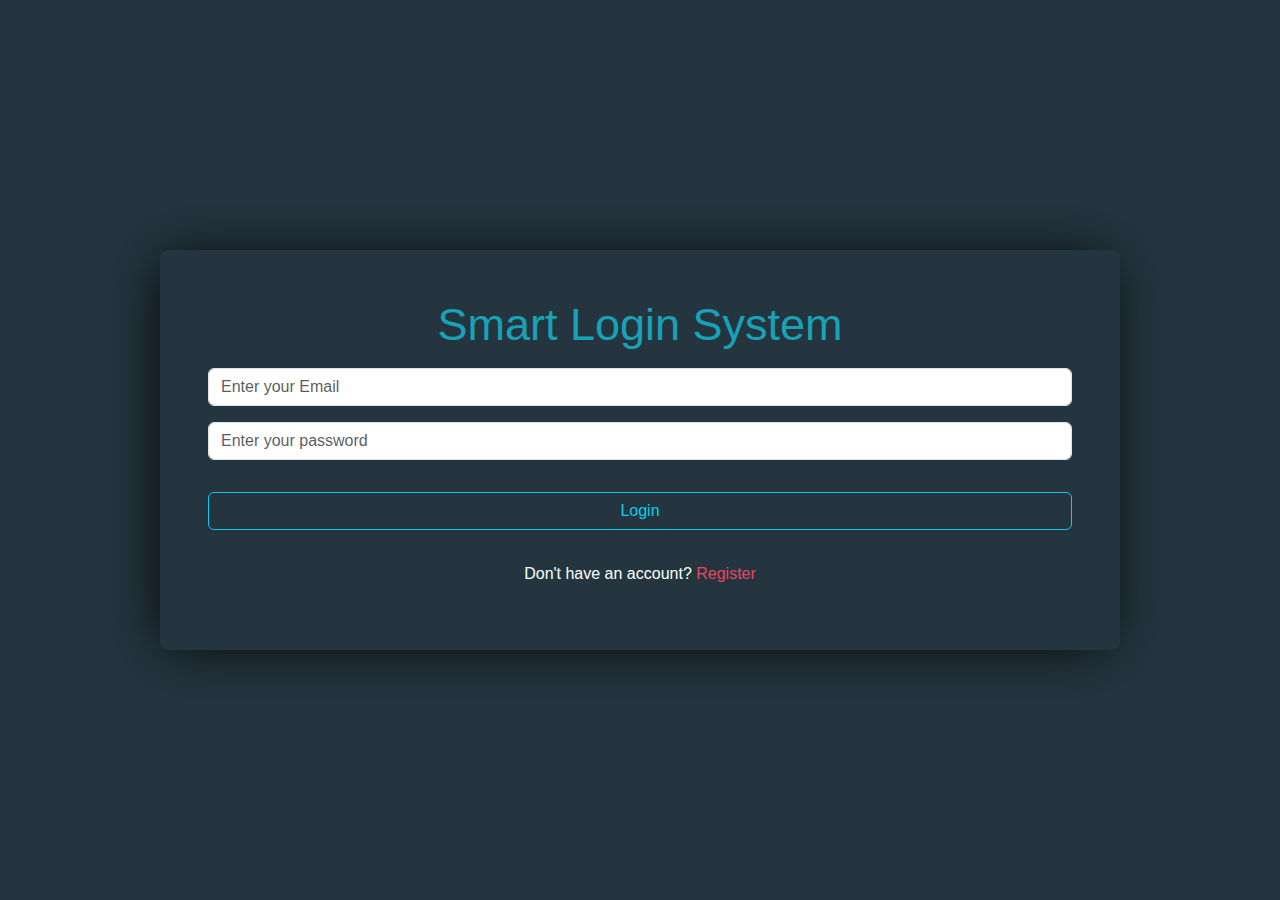
<file: index.html>
<!DOCTYPE html>
<html lang="en">
<head>
    <meta charset="UTF-8">
    <meta name="viewport" content="width=device-width, initial-scale=1.0">
    <title>Login</title>
  <link rel="stylesheet" href="css/all.min.css">
<link rel="stylesheet" href="css/bootstrap.min.css">
<link rel="stylesheet" href="css/style.css">
</head>
<body>
  <div class="container group m-auto w-75 p-5">
    <h2>Smart Login System</h2>
    <input id="loginEmail" class="form-control my-3" placeholder="Enter your Email" type="email">
    <input id="loginPassword" class="form-control my-3" placeholder="Enter your password" type="password">
    <button class="btn btn-outline-info w-100 my-3" onclick="login()">Login</button>
    <p id="loginMessage"></p>
    <p>Don't have an account? <a href="register.html">Register</a></p>
  </div>
  <script src="https://cdn.jsdelivr.net/npm/bootstrap@5.3.7/dist/js/bootstrap.bundle.min.js" integrity="sha384-ndDqU0Gzau9qJ1lfW4pNLlhNTkCfHzAVBReH9diLvGRem5+R9g2FzA8ZGN954O5Q" crossorigin="anonymous"></script>
  <script src="js/bootstrap.bundle.min.js"></script>
  <script src="js/main.js"></script>
</body>

</html>
</file>
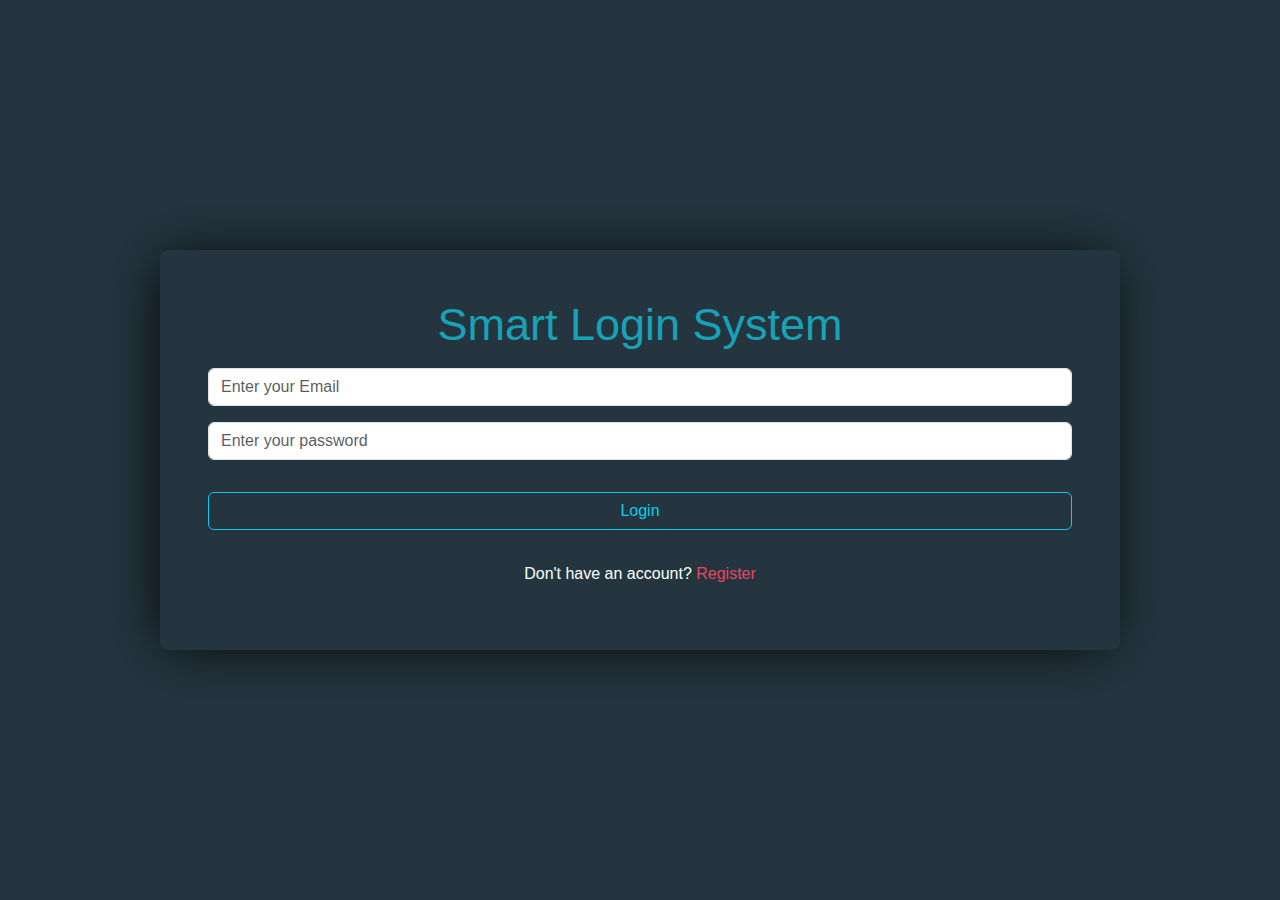
<file: home.html>
<!DOCTYPE html>
<html lang="en">
<head>
    <meta charset="UTF-8">
    <meta name="viewport" content="width=device-width, initial-scale=1.0">
    <title>Home</title>

  <link rel="stylesheet" href="css/all.min.css">
<link rel="stylesheet" href="css/bootstrap.min.css">
<link rel="stylesheet" href="css/style.css">
</head>
<body style="display: inline-block;width: 100%;height: 100%;" onload=checkLogin() >
 <nav class="navbar navbar-expand-lg navbar-dark group">
        <div class="container w-100 bg-transparent d-sm-flex justify-content-center">
            <a class="navbar-brand" href="#">SMART LOGIN</a>
            <button class="navbar-toggler collapsed" type="button" data-toggle="collapse" data-target="#navbarSupportedContent" aria-controls="navbarSupportedContent" aria-expanded="false" aria-label="Toggle navigation">
      <span class="navbar-toggler-icon"></span>
    </button>

            <div class="navbar-collapse collapse d-flex justify-content-end d-sm-none " id="navbarSupportedContent" >
                <ul class="navbar-nav ml-auto ">
                    <li class="nav-item ">
                        <a class="nav-link btn btn-outline-warning  " href="index.html" onclick="logout()">Logout</a>
                    </li>
                </ul>

            </div>
        </div>
    </nav>
  <div class="container shadow  w-50 d-flex justify-content-center align-items-center " style="margin-top: 100px;height: 150px;">
    <h2>Welcome <span id="username"></span>!</h2>
  </div>
  <script src="js/bootstrap.bundle.min.js"></script>
  <script src="js/main.js"></script>
</body>
</html>
</file>
<file: css/style.css>
body {
  font-family: Arial, sans-serif;
  background: #24353F !important;
  color: white;
  display: flex;
  justify-content: center;
  align-items: center;
  height: 100vh;
}


.container {
  background: #24353F;
  padding: 20px;
  border-radius: 8px;
  width: 300px;
  text-align: center;
}

input {
  display: block;
  width: 100%;
  margin: 10px 0;
  padding: 10px;
}

button {
  padding: 10px;
  background-color: #0f3460;
  color: white;
  border: none;
  cursor: pointer;
  width: 100%;
}

p {
  margin-top: 10px;
}

a {
  color: #e94560;
  text-decoration: none;
}
h2{
  color: #17a2b8 !important;
  font-size: 45px;
}
.group {
  box-shadow: -5px 2px 54px -9px rgba(0, 0, 0, 1);
  background-color: #24353F;
  
}
</file>
